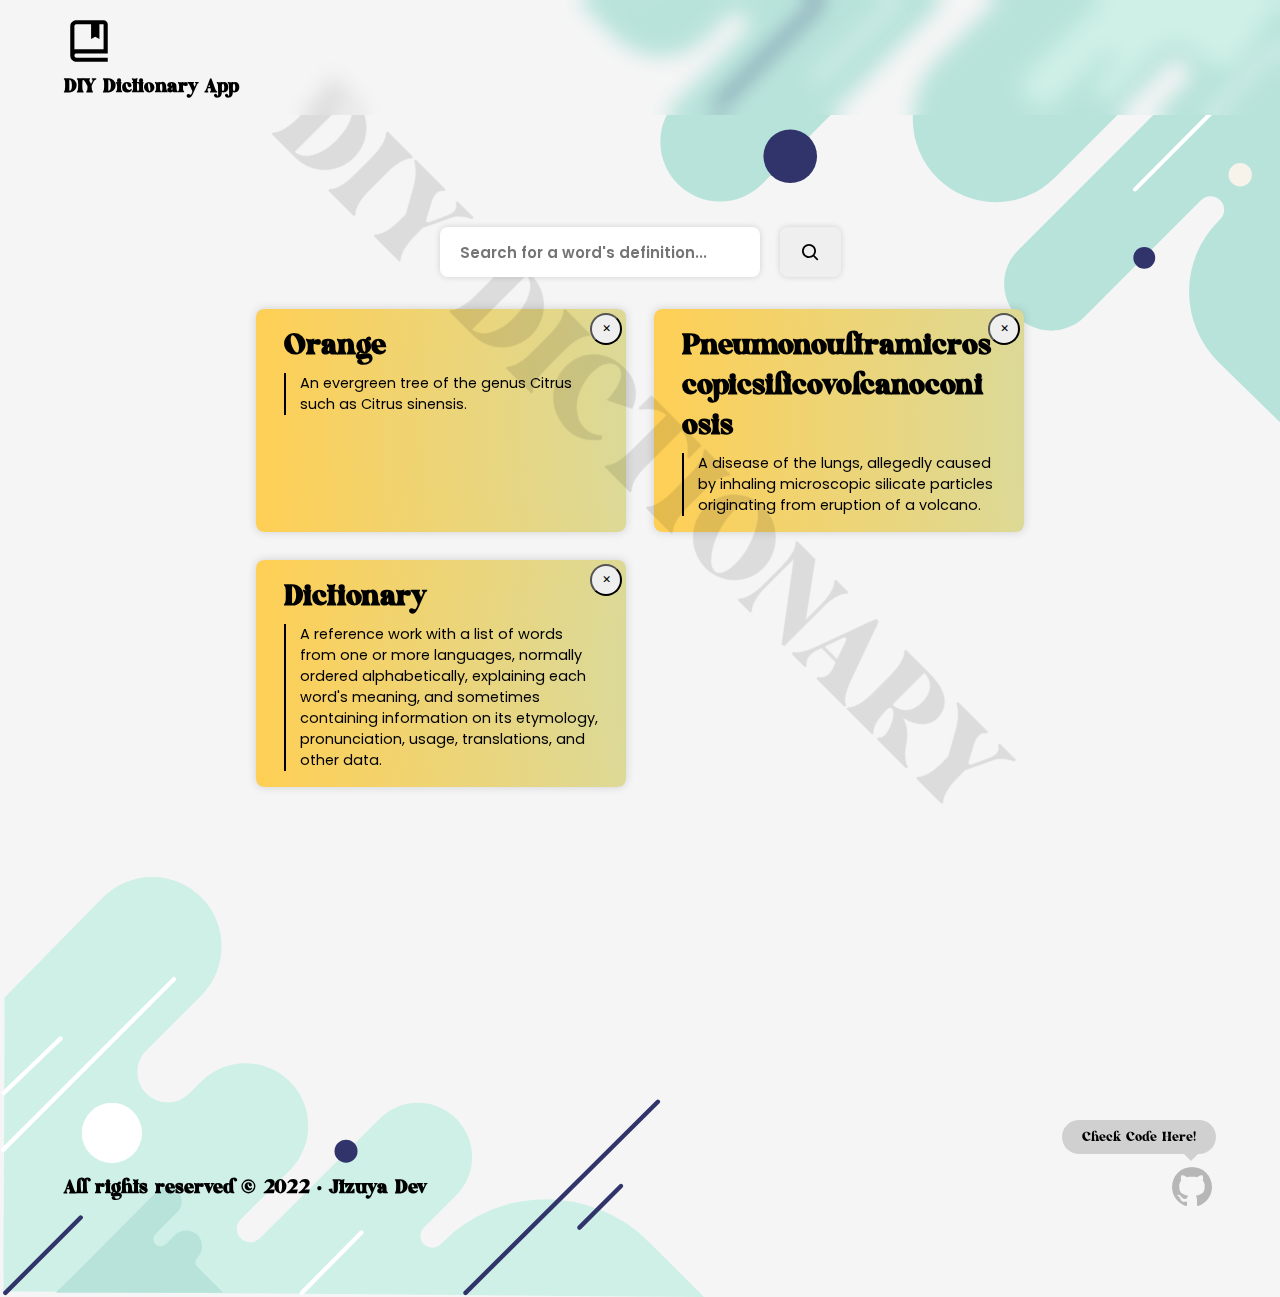
<file: index.html>
<!DOCTYPE html>
<html lang="en">
<head>
    <meta charset="UTF-8">
    <meta http-equiv="X-UA-Compatible" content="IE=edge">
    <meta name="viewport" content="width=device-width, initial-scale=1.0">
    <meta name="google-site-verification" content="f1ok13j5k6G0ebnnSr2ZyyGfMvoTjPozD4jsb-D33mo" />
    <title>DIY DICTIONARY w/ Dictionary API </title>
    <link rel="icon" type="image/x-icon" href="./assets/favicon.svg">
    <link rel="stylesheet" href="./public/index.css">
    <link rel="stylesheet" href="./public/svg.css">
    <link href='https://unpkg.com/boxicons@2.1.4/css/boxicons.min.css' rel='stylesheet'>

</head>
<body>
    <!-- Cursor Credits: https://icons8.com/icons/set/touch-cursor -->

    <img src="./assets/b-abs-top.svg" class="b--blobs top">
    <img src="./assets/b-abs-bot.svg" class="b--blobs bot">
    <header>
        <img src="./assets/favicon.svg" class="__logo" alt="DIY DICTIONARY APP">
        <h1>DIY Dictionary App</h1>
    </header>
    <div class="inner__case">
        <!-- <button type="button" class="__modalParent">
            <div class="__modalCase">
                <h2 class="__err">Sorry! We cannot find what you're looking for.</h2>
            </div>
        </button> -->
        <div class="inner__content">
            <form id="__formCase">
                <input id="__inputField" type="text" placeholder="Search for a word's definition..." autocomplete="off" required/>
            
                <button id="__submit" type="submit">
                    <i class='bx bx-search'></i>
                </button>
            </form>
            <div class="__insertArray">
                <!-- MOCK DATA -->
                <div class="eachArr">
                    <h1>Orange</h1>
                    <p class="__def">An evergreen tree of the genus Citrus such as Citrus sinensis.</p>
                    <button onClick="{deleteItem(this)}"><i class='bx bx-x'></i></button>
                </div>
                <div class="eachArr">
                    <h1>pneumonoultramicroscopicsilicovolcanoconiosis</h1>
                    <p class="__def">A disease of the lungs, allegedly caused by inhaling microscopic silicate particles originating from eruption of a
                    volcano.</p>
                    <button onClick="{deleteItem(this)}"><i class='bx bx-x'></i></button>
                </div>
                <div class="eachArr">
                    <h1>Dictionary</h1>
                    <p class="__def">A reference work with a list of words from one or more languages, normally ordered alphabetically, explaining each
                    word's meaning, and sometimes containing information on its etymology, pronunciation, usage, translations, and other
                    data.</p>
                    <button onClick="{deleteItem(this)}"><i class='bx bx-x'></i></button>
                </div>
            </div>
        </div>
    
    </div>
    <footer>
        <h1>All rights reserved &#169 2022 &#8226 Jtzuya Dev</h1>

        <div class="github">
            <a class="github__link" target="blank" href="https://github.com/Jtzuya/diy-dictionary-app">
                <i class='bx bxl-github'></i>
            </a>
        </div>
    </footer>
    <script src="./public/index.js"></script>
</body>
</html>
</file>
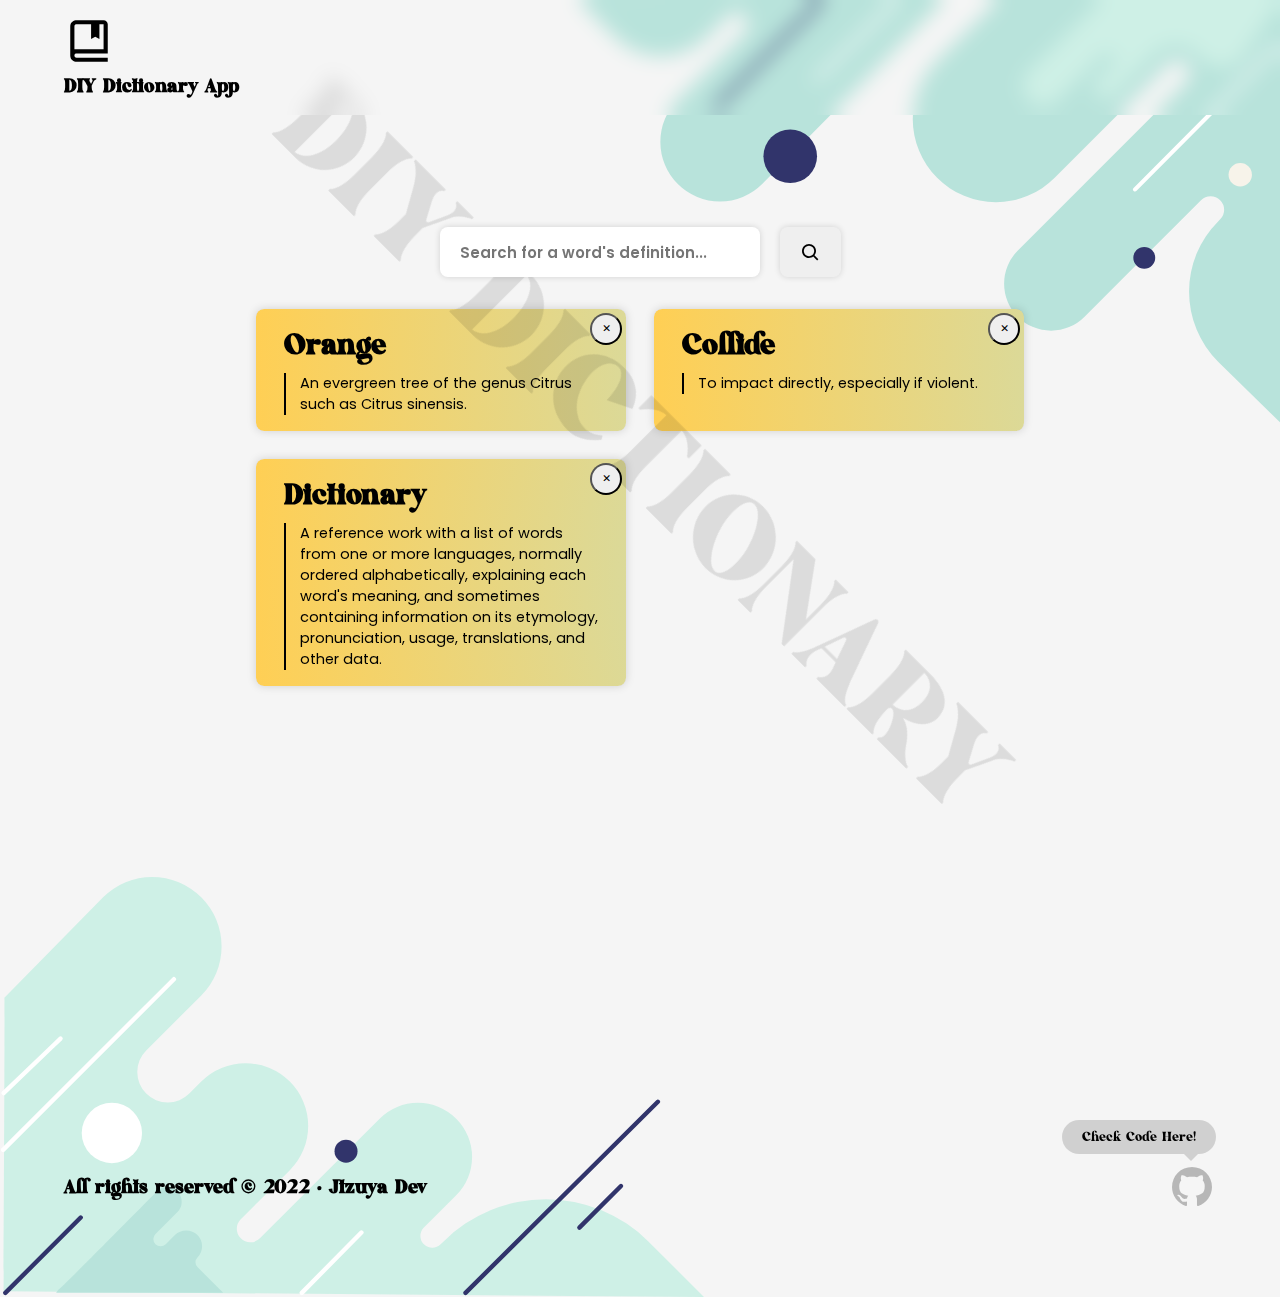
<file: public/index.html>
<!DOCTYPE html>
<html lang="en">
<head>
    <meta charset="UTF-8">
    <meta http-equiv="X-UA-Compatible" content="IE=edge">
    <meta name="viewport" content="width=device-width, initial-scale=1.0">
    <title>DIY DICTIONARY w/ Dictionary API </title>
    <link rel="icon" type="image/x-icon" href="../assets/favicon.svg">
    <link rel="stylesheet" href="./index.css">
    <link rel="stylesheet" href="./svg.css">
    <link href='https://unpkg.com/boxicons@2.1.4/css/boxicons.min.css' rel='stylesheet'>

</head>
<body>
    <!-- Cursor Credits: https://icons8.com/icons/set/touch-cursor -->

    <img src="../assets/b-abs-top.svg" class="b--blobs top">
    <img src="../assets/b-abs-bot.svg" class="b--blobs bot">
    <header>
        <img src="../assets/favicon.svg" class="__logo" alt="DIY DICTIONARY APP">
        <h1>DIY Dictionary App</h1>
    </header>
    <div class="inner__case">
        <!-- <button type="button" class="__modalParent">
            <div class="__modalCase">
                <h2 class="__err">Sorry! We cannot find what you're looking for.</h2>
            </div>
        </button> -->
        <div class="inner__content">
            <form id="__formCase">
                <input id="__inputField" type="text" placeholder="Search for a word's definition..." autocomplete="off" required/>
            
                <button id="__submit" type="submit">
                    <i class='bx bx-search'></i>
                </button>
            </form>
            <div class="__insertArray">
                <!-- MOCK DATA -->
                <div class="eachArr">
                    <h1>Orange</h1>
                    <p class="__def">An evergreen tree of the genus Citrus such as Citrus sinensis.</p>
                    <button onClick="{deleteItem(this)}"><i class='bx bx-x'></i></button>
                </div>
                <div class="eachArr">
                    <h1>Collide</h1>
                    <p class="__def">To impact directly, especially if violent.</p>
                    <button onClick="{deleteItem(this)}"><i class='bx bx-x'></i></button>
                </div>
                <div class="eachArr">
                    <h1>Dictionary</h1>
                    <p class="__def">A reference work with a list of words from one or more languages, normally ordered alphabetically, explaining each
                    word's meaning, and sometimes containing information on its etymology, pronunciation, usage, translations, and other
                    data.</p>
                    <button onClick="{deleteItem(this)}"><i class='bx bx-x'></i></button>
                </div>
            </div>
        </div>
    
    </div>
    <footer>
        <h1>All rights reserved &#169 2022 &#8226 Jtzuya Dev</h1>

        <div class="github">
            <a class="github__link" target="blank" href="https://github.com/Jtzuya/diy-dictionary-app">
                <i class='bx bxl-github'></i>
            </a>
        </div>
    </footer>
    <script src="./index.js"></script>
</body>
</html>
</file>
<file: public/index.css>
@import url('https://fonts.googleapis.com/css2?family=Poppins:wght@500&display=swap');

@font-face {
    font-family: 'QuickPeachy';
    src: url(../assets/QuickPeachy.otf)
}

* {
    margin: 0;
    padding: 0;
    box-sizing: border-box;
    font-family: 'Poppins', monospace;
}

body {
    height: 100%;
    width: 100%;
    position: relative;
    background-color: whitesmoke;
    cursor: url('../assets/modal-exit-btn.svg'), auto;
}

body::after {
    position: fixed;
    content: 'DIY DICTIONARY';
    width: 100%;
    text-align: center;
    font-size: 8.25rem;
    left: 50%;
    top: 50%;
    transform: translate(-50%, -50%) rotate(45deg);
    font-family: 'QuickPeachy', monospace;
    text-transform: capitalize;
    letter-spacing: 2px;
    opacity: 0.1;
    z-index: -1;
}

header {
    width: 100%;
    padding: 1rem 4rem;
    backdrop-filter: blur(10px);
}

.__logo {
    width: 100%;
    max-width: 50px;
}

header h1 {
    font-size: 21px;
    font-family: 'QuickPeachy', monospace;
}

#__formCase {
    display: flex;
    justify-content: center;
    align-items: center;
    margin-top: 7rem;
    gap: 1.25rem;
}

#__formCase #__submit,
#__formCase #__inputField {
    padding: 0.75rem 1.25rem;
    border-radius: 8px;
    border: 2px transparent;
    box-shadow: 0 0 6px rgb(0 0 0 / 15%);
    font-weight: 600;
    font-size: 15px;
    display: flex;
    justify-content: center;
    align-items: center;
    height: 50px;
    transition: all 0.3s ease-in-out;
}

#__submit {
    cursor: pointer;
    border-radius: 5rem;
}

#__submit i {
    font-size: 21px;
}

#__submit:hover {
    background: radial-gradient(circle, rgba(184, 227, 219, 1) 0%, rgba(255, 207, 84, 1) 100%);
}

#__inputField {
    width: 40%;
}

#__inputField:focus {
    outline: none !important;
    border: 1px solid #31346B;
}

.__insertArray {
    display: grid;
    grid-template-columns: repeat(2, minmax(0, 1fr));
    place-content: center;
    width: calc(100% - 2rem);
    margin-inline: auto;
    gap: 1.75rem;
    padding-top: 2rem;
}

.eachArr {
    box-shadow: 0 0 10px rgb(0 0 0 / 15%);
    border-radius: 8px;
    padding: 1rem 1.75rem;
    position: relative;
    overflow: hidden;
}

.eachArr::before {
    position: absolute;
    content: '';
    height: 100%;
    width: 100%;
    background: radial-gradient(circle, rgba(184, 227, 219, 1) 0%, rgba(255, 207, 84, 1) 100%);
    top: 0;
    left: 0;
    border-radius: 8px;
    box-shadow: 0 0 20px rgb(0 0 0 / 45%);
    z-index: -1;
    background-size: 400%;
    animation: 3s linear 1.5s infinite alternate prograd;
}

@keyframes prograd {
    25% {
        background-size: 250%;
    }
    50% {
        background-size: 90%;
    }
    75% {
        background-size: 120%;
    }
    100% {
        background-size: 100%;
    }
}

.eachArr h1 {
    font-size: 32px;
    margin-bottom: 0.5rem;
    text-transform: capitalize;
    font-family: 'QuickPeachy';
    overflow-wrap: anywhere;
}

.eachArr p {
    font-size: 14.5px;
    padding-left: 1rem
}

.__def {
    position: relative;
}

.__def::after {
    position: absolute;
    content: '';
    height: 100%;
    width: 2px;
    background-color: rgb(0 0 0 / 100%);
    left: 0;
    top: 0;
}

.eachArr button {
    position: absolute;
    top: 0;
    right: 0;
    padding: 0.25rem;
    border-radius: 5rem;
    height: 2rem;
    width: 2rem;
    display: flex;
    justify-content: center;
    align-items: center;
    line-height: 0px;
    margin-top: 0.25rem;
    margin-right: 0.25rem;
    cursor: pointer;
    font-weight: bold;
}

footer {
    margin-top: 1.25rem;
    padding: 1rem 4rem;
    display: flex;
    justify-content: space-between;
    align-items: center;
}

footer h1 {
    font-size: 21px;
    font-family: 'QuickPeachy', monospace;
}

.github {
    position: relative;
}

.github::after {
    position: absolute;
    content: 'Check Code Here!';
    font-size: 14.5px;
    width: max-content;
    white-space: nowrap;
    background: rgb(0 0 0 / 15%);
    padding: 0.5rem 1.25rem;
    border-radius: 1.25rem;
    color: #000;
    top: -90%;
    right: 0;
    font-family: 'QuickPeachy', monospace;
}

.github::before {
    position: absolute;
    content: '';
    width: 0;
    height: 0;
    top: -19.5%;
    right: 18px;
    border-left: 7px solid transparent;
    border-right: 7px solid transparent;
    border-bottom: 7px solid rgb(0 0 0 / 15%);
    transform: rotate(180deg);
}

.github__link {
    display: flex;
    font-size: 3rem;
    text-decoration: none;
    color: inherit;
    opacity: 0.25;
    transition: all 0.35s ease-in-out;
    position: relative;
}

.github__link:hover {
    transform: scale(1.05);
    opacity: 0.45;
}

* > button:hover,
button[type="submit"]:hover,
button[type="submit"]:hover,
* > button i:hover,
* > a:hover {
    cursor: url('../assets/cursor-hover.svg'), auto;
}
</file>
<file: public/svg.css>
.inner__case {
    position: relative;
    height: 100%;
    width: 100%;
    min-height: 100vh;
}

.inner__content {
    height: calc(100% - 5rem);
    width: 100%;
    max-width: 800px;
    margin-inline: auto;
}

.b--blobs {
    position: absolute;
    z-index: -1;
    width: 55%;
}

.b--blobs.top {
    top: -2px;
    right: -2px;
}

.b--blobs.bot {
    bottom: calc(-139.93px / 2);
    left: 0;
}

/*
    Error Popup
*/
.__modalParent {
    top: 0;
    position: fixed;
    height: 100%;
    width: 100%;
    background-color: rgb(0 0 0 / 25%);
    z-index: 5;
    cursor: default;
}

.__modalParent:hover {
    cursor: url('../assets/modal-exit-btn.svg'), default;
}

.__modalCase {
    position: fixed;
    height: 300px;
    width: 300px;
    padding: 1.75rem 3.25rem;
    background: radial-gradient(circle, rgba(184, 227, 219, 1) 0%, rgba(255, 207, 84, 1) 100%);
    top: 50%;
    left: 50%;
    transform: translate(-50%, -50%);
    z-index: 15;
    border-radius: 8px;
    box-shadow: 0 0 20px rgb(0 0 0 / 70%);
}

.__err {
    font-size: 15px;
    text-align: center;
    display: flex;
    align-items: center;
    justify-content: center;
    height: 100%;
    padding-bottom: 3rem;
    display: flex;
    flex-flow: column;
}

.__valCap {
    font-size: 1.75rem;
    color: #fff;
    text-transform: uppercase;
    letter-spacing: 3.5px;
    font-family: 'Quickpeachy', monospace;
    padding-top: 1.75rem;
}
</file>
